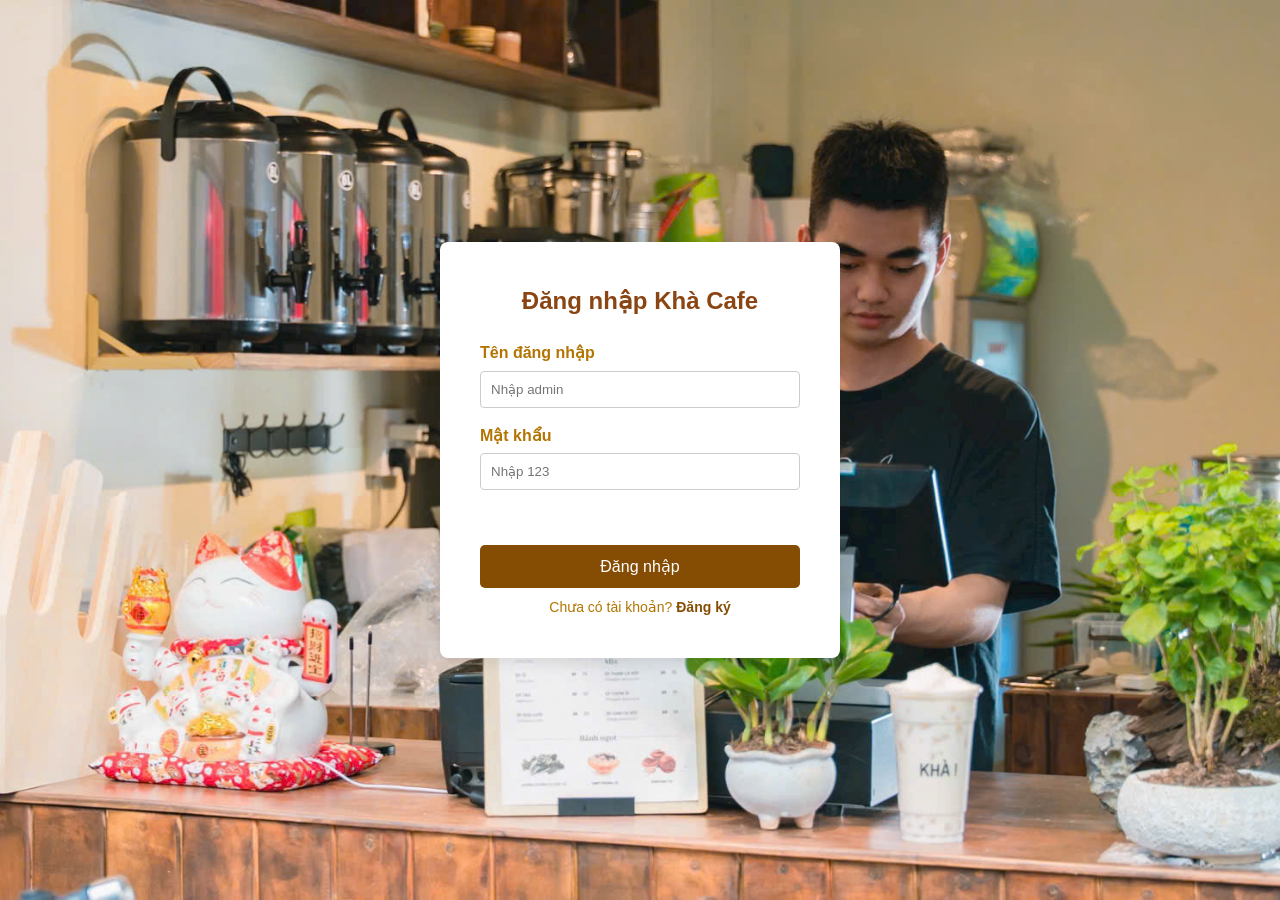
<file: src/login.html>
<!DOCTYPE html>
<html lang="vi">
<head>
    <meta charset="UTF-8">
    <meta name="viewport" content="width=device-width, initial-scale=1.0">
    <title>Đăng nhập | Khà Cafe</title>
    <link rel="stylesheet" href="style.css">
</head>
<body class="login-page">

    <div class="login-container">
        <h2 class="login-title">Đăng nhập Khà Cafe</h2>
        <form id="loginForm">
            <div class="input-group">
                <label for="username">Tên đăng nhập</label>
                <input type="text" id="username" placeholder="Nhập admin" required>
            </div>
            <div class="input-group">
                <label for="password">Mật khẩu</label>
                <input type="password" id="password" placeholder="Nhập 123" required>
            </div>
            <p id="errorMessage" class="error-msg"></p>
            <button type="submit" class="btn-primary btn-login">Đăng nhập</button>
                <p class="small-link">Chưa có tài khoản? <a href="register.html">Đăng ký</a></p>
        </form>
    </div>

    <script>
            // Quản lý users trong localStorage (demo, không mã hóa mật khẩu)
            function getUsers(){ try { return JSON.parse(localStorage.getItem('kha_users_v1')||'[]'); } catch(e){ return []; } }
            function findUser(username, password){
                const users = getUsers();
                return users.find(u=>u.username === username && u.password === password);
            }

            function setCurrentUser(username){ localStorage.setItem('kha_current_user', JSON.stringify({ username })); }

            document.getElementById('loginForm').addEventListener('submit', function(e) {
                e.preventDefault();
                const user = document.getElementById('username').value.trim();
                const pass = document.getElementById('password').value;
                // Kiểm tra user đã đăng ký
                if (findUser(user, pass) || (user === 'admin' && pass === '123')) {
                    setCurrentUser(user);
                    window.location.href = 'index.html';
                } else {
                    document.getElementById('errorMessage').innerText = 'Tên đăng nhập hoặc mật khẩu không đúng!';
                }
            });
    </script>
</body>
</html>
</file>
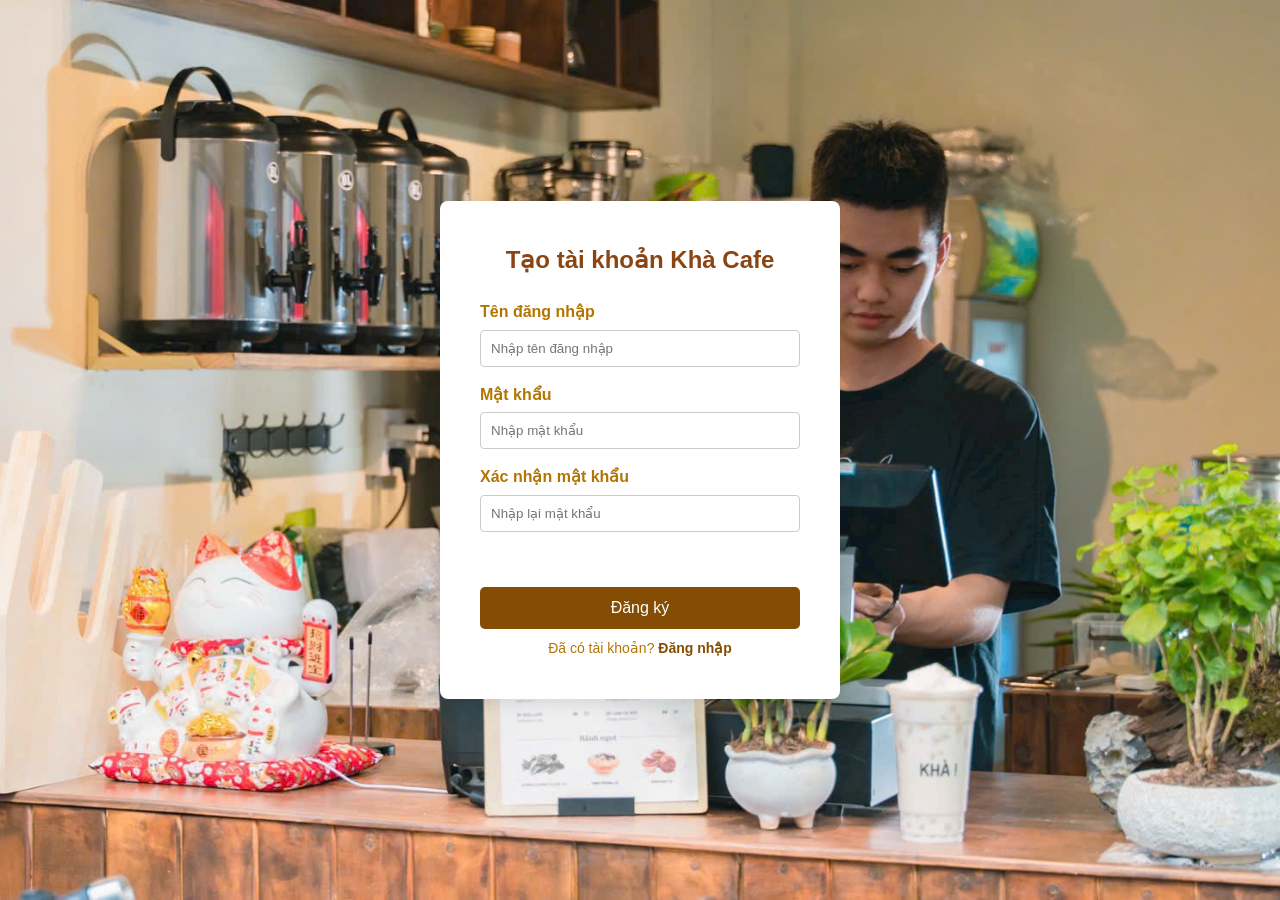
<file: src/register.html>
<!DOCTYPE html>
<html lang="vi">
<head>
    <meta charset="UTF-8">
    <meta name="viewport" content="width=device-width, initial-scale=1.0">
    <title>Đăng ký | Khà Cafe</title>
    <link rel="stylesheet" href="style.css">
</head>
<body class="login-page">

    <div class="login-container">
        <h2 class="login-title">Tạo tài khoản Khà Cafe</h2>
        <form id="registerForm">
            <div class="input-group">
                <label for="username">Tên đăng nhập</label>
                <input type="text" id="username" placeholder="Nhập tên đăng nhập" required>
            </div>
            <div class="input-group">
                <label for="password">Mật khẩu</label>
                <input type="password" id="password" placeholder="Nhập mật khẩu" required>
            </div>
            <div class="input-group">
                <label for="confirm">Xác nhận mật khẩu</label>
                <input type="password" id="confirm" placeholder="Nhập lại mật khẩu" required>
            </div>
            <p id="regMessage" class="error-msg"></p>
            <button type="submit" class="btn-primary btn-login">Đăng ký</button>
            <p class="small-link">Đã có tài khoản? <a href="login.html">Đăng nhập</a></p>
        </form>
    </div>

    <script>
        // Lưu người dùng demo trong localStorage (không dùng server)
        function getUsers(){ try { return JSON.parse(localStorage.getItem('kha_users_v1')||'[]'); } catch(e){ return []; } }
        function saveUsers(users){ localStorage.setItem('kha_users_v1', JSON.stringify(users)); }
        function setCurrentUser(username){ localStorage.setItem('kha_current_user', JSON.stringify({ username })); }

        document.getElementById('registerForm').addEventListener('submit', function(e){
            e.preventDefault();
            const u = document.getElementById('username').value.trim();
            const p = document.getElementById('password').value;
            const c = document.getElementById('confirm').value;
            const msgEl = document.getElementById('regMessage');
            msgEl.innerText = '';
            if (!u || !p) { msgEl.innerText = 'Vui lòng nhập tên và mật khẩu.'; return; }
            if (p !== c) { msgEl.innerText = 'Mật khẩu xác nhận không khớp.'; return; }
            const users = getUsers();
            if (users.find(x=>x.username === u)) { msgEl.innerText = 'Tên đăng nhập đã tồn tại.'; return; }
            users.push({ username: u, password: p });
            saveUsers(users);
            setCurrentUser(u);
            // Chuyển về trang chính
            window.location.href = 'index.html';
        });
    </script>
</body>
</html>
</file>
<file: src/style.css>
/* Reset cơ bản */
* {
    margin: 0;
    padding: 0;
    box-sizing: border-box;
    font-family: Arial, sans-serif;
}

/* Typography & Colors */
body {
    background-color: #f4f4f9;
    color: #b37502;
    line-height: 1.6;
}

/* Header */
.header-actions {
    display: flex;
    align-items: center;
    gap: 20px;
}

.btn-logout {
    text-decoration: none;
    color: #cc0000;
    font-weight: bold;
}

.btn-logout:hover {
    text-decoration: underline;
}
.main-header {
    display: flex;
    justify-content: space-between;
    align-items: center;
    padding: 15px 50px;
    background-color: #fff;
    border-bottom: 1px solid #ddd;
}

.logo {
    font-size: 24px;
    font-weight: bold;
    color: #854d04;
}

.search-box input {
    padding: 8px;
    width: 300px;
    border: 1px solid #ccc;
    border-radius: 4px 0 0 4px;
}

.search-box button {
    padding: 8px 15px;
    background-color: #854d04;
    color: white;
    border: none;
    border-radius: 0 4px 4px 0;
    cursor: pointer;
}

.cart-icon {
    font-weight: bold;
    cursor: pointer;
}

/* Search suggestions */
.search-box { position: relative; }
.search-suggestions {
    position: absolute;
    top: 42px;
    left: 0;
    width: 100%;
    background: #fff;
    border: 1px solid #ddd;
    border-radius: 4px;
    box-shadow: 0 6px 18px rgba(0,0,0,0.08);
    z-index: 90;
    max-height: 300px;
    overflow-y: auto;
    display: none;
}
.search-suggestions.open { display: block; }
.suggestion-item { display:flex; gap:8px; padding:8px; align-items:center; cursor:pointer }
.suggestion-item img { width:48px; height:48px; object-fit:cover; border-radius:4px }
.suggestion-item .s-info { display:flex; flex-direction:column }
.suggestion-item .s-name { font-weight:600 }
.suggestion-item .s-price { color:#cc0000; font-size:13px }
.no-results { padding:8px; color:#666 }

/* Navbar */
.navbar {
    background-color: #694c14d5;
}

.navbar ul {
    list-style: none;
    display: flex;
    justify-content: center;
}

.navbar ul li {
    margin: 0 15px;
}

.navbar ul li a {
    display: block;
    padding: 15px;
    color: white;
    text-decoration: none;
    transition: background-color 0.3s;
}

.navbar ul li a:hover {
    background-color: #555;
}

/* Hero Banner */
.hero {
    background-color: #854d04;
    color: white;
    text-align: center;
    padding: 80px 20px;
}

.hero h1 {
    font-size: 36px;
    margin-bottom: 10px;
}

.btn-primary {
    margin-top: 20px;
    padding: 10px 25px;
    background-color: #ff9900;
    color: white;
    border: none;
    font-size: 16px;
    cursor: pointer;
    border-radius: 5px;
    transition: background-color 0.3s;
}

.btn-primary:hover {
    background-color: #e68a00;
}

/* Promotion */
.promotion {
    background-color: #ffcccc;
    color: #cc0000;
    text-align: center;
    padding: 15px;
    margin: 20px 50px;
    border-radius: 5px;
}

/* Featured Products */
.featured-products {
    padding: 20px 50px;
}

.featured-products h2 {
    text-align: center;
    margin-bottom: 30px;
}

.product-grid {
    display: grid;
    grid-template-columns: repeat(auto-fit, minmax(250px, 1fr));
    gap: 20px;
}

.product-card {
    background-color: white;
    padding: 15px;
    border: 1px solid #ddd;
    border-radius: 8px;
    text-align: center;
    transition: transform 0.3s, box-shadow 0.3s;
}

.product-card:hover {
    transform: translateY(-5px);
    box-shadow: 0 5px 15px rgba(0,0,0,0.1);
}

.product-img-placeholder {
    height: 150px;
    background-color: #eee;
    display: flex;
    align-items: center;
    justify-content: center;
    color: #888;
    margin-bottom: 15px;
    border-radius: 4px;
}

.price {
    color: #cc0000;
    font-weight: bold;
    margin: 10px 0;
}

.btn-cart {
    padding: 8px 15px;
    background-color: #b37502;
    color: white;
    border: none;
    border-radius: 4px;
    cursor: pointer;
    transition: background-color 0.3s;
}

.btn-cart:hover {
    background-color: #854d04;
}

/* Footer */
.main-footer {
    display: grid;
    grid-template-columns: repeat(auto-fit, minmax(200px, 1fr));
    gap: 20px;
    background-color: #854d04;
    color: white;
    padding: 40px 50px;
    margin-top: 40px;
}

.footer-col h4 {
    margin-bottom: 15px;
}

.footer-col ul {
    list-style: none;
}

.footer-col ul li {
    margin-bottom: 8px;
}

.footer-col ul li a {
    color: #ccc;
    text-decoration: none;
}

.footer-col ul li a:hover {
    color: white;
}
.product-img {
    display: block;
    max-width: 100%;
    max-height: 200px;
    width: auto;
    height: auto;
    object-fit: contain; /* giữ tỉ lệ, không cắt */
    border-radius: 5px;
    margin: 0 auto 10px;
    background-color: #fff; /* giúp nền trắng khi ảnh không lấp đầy khung */
}
/* Cart panel styles */
.cart-panel {
    position: fixed;
    right: -420px;
    top: 0;
    width: 380px;
    height: 100%;
    background: #fff;
    box-shadow: -6px 0 20px rgba(0,0,0,0.15);
    padding: 16px;
    transition: right 0.25s ease;
    z-index: 80;
    overflow-y: auto;
}
.cart-panel.open { right: 0; }
.cart-header { display:flex; justify-content:space-between; align-items:center; margin-bottom:10px; }
.cart-header h3 { margin:0; color:#854d04 }
.btn-close { background:transparent; border:none; font-size:18px; cursor:pointer }
.cart-items { margin-bottom:12px; }
.cart-item { display:flex; justify-content:space-between; align-items:center; padding:8px 0; border-bottom:1px solid #eee }
.ci-left { max-width:62%; }
.ci-name { font-weight:600; color:#333 }
.ci-price { color:#cc0000; font-size:14px }
.ci-right { display:flex; gap:8px; align-items:center }
.qty-input { width:60px; padding:6px }
.btn-remove { background:#ff4d4d; color:#fff; border:none; padding:6px 8px; border-radius:4px; cursor:pointer }
.cart-summary { padding:8px 0; border-top:1px dashed #ddd }
.cart-total { font-weight:700; color:#854d04 }
.checkout-form { display:flex; flex-direction:column; gap:8px; margin-top:10px }
.checkout-form input, .checkout-form textarea { padding:8px; border:1px solid #ccc; border-radius:4px }
.order-msg { margin-top:12px; padding:8px; background:#f7fff5; border-radius:6px; color:#1a7f1a }
.order-msg.error { background:#fff2f2; color:#b00000 }
/* small util */
.hidden { display:none !important }
/* --- PHẦN GIAO DIỆN ĐĂNG NHẬP --- */
.login-page {
    display: flex;
    justify-content: center;
    align-items: center;
    height: 100vh;
    
    /* Thêm ảnh nền */
    background-image: url('images/Quan.jpg'); /* Thay tên file cho đúng */
    background-size: cover; /* Phóng to ảnh phủ kín toàn bộ màn hình */
    background-position: center; /* Căn giữa ảnh */
    background-repeat: no-repeat; /* Không lặp lại ảnh */
}

.login-container {
    background-color: white;
    padding: 40px;
    border-radius: 8px;
    box-shadow: 0 4px 15px rgba(0,0,0,0.1);
    width: 100%;
    max-width: 400px;
}

.login-title {
    text-align: center;
    color: #8b4513; /* Màu nâu cafe */
    margin-bottom: 20px;
}

.input-group {
    margin-bottom: 15px;
}

.input-group label {
    display: block;
    margin-bottom: 5px;
    font-weight: bold;
}

.input-group input {
    width: 100%;
    padding: 10px;
    border: 1px solid #ccc;
    border-radius: 4px;
}

.btn-login {
    width: 100%;
    padding: 12px;
    margin-top: 10px;
    background-color: #854d04; /* Hoặc màu cam của Khà Cafe */
}

.error-msg {
    color: red;
    font-size: 14px;
    text-align: center;
    margin-bottom: 10px;
    min-height: 20px;
}

.small-link { text-align: center; margin-top: 8px; font-size: 14px }
.small-link a { color: #854d04; font-weight:600; text-decoration:none }
.small-link a:hover { text-decoration:underline }
</file>
